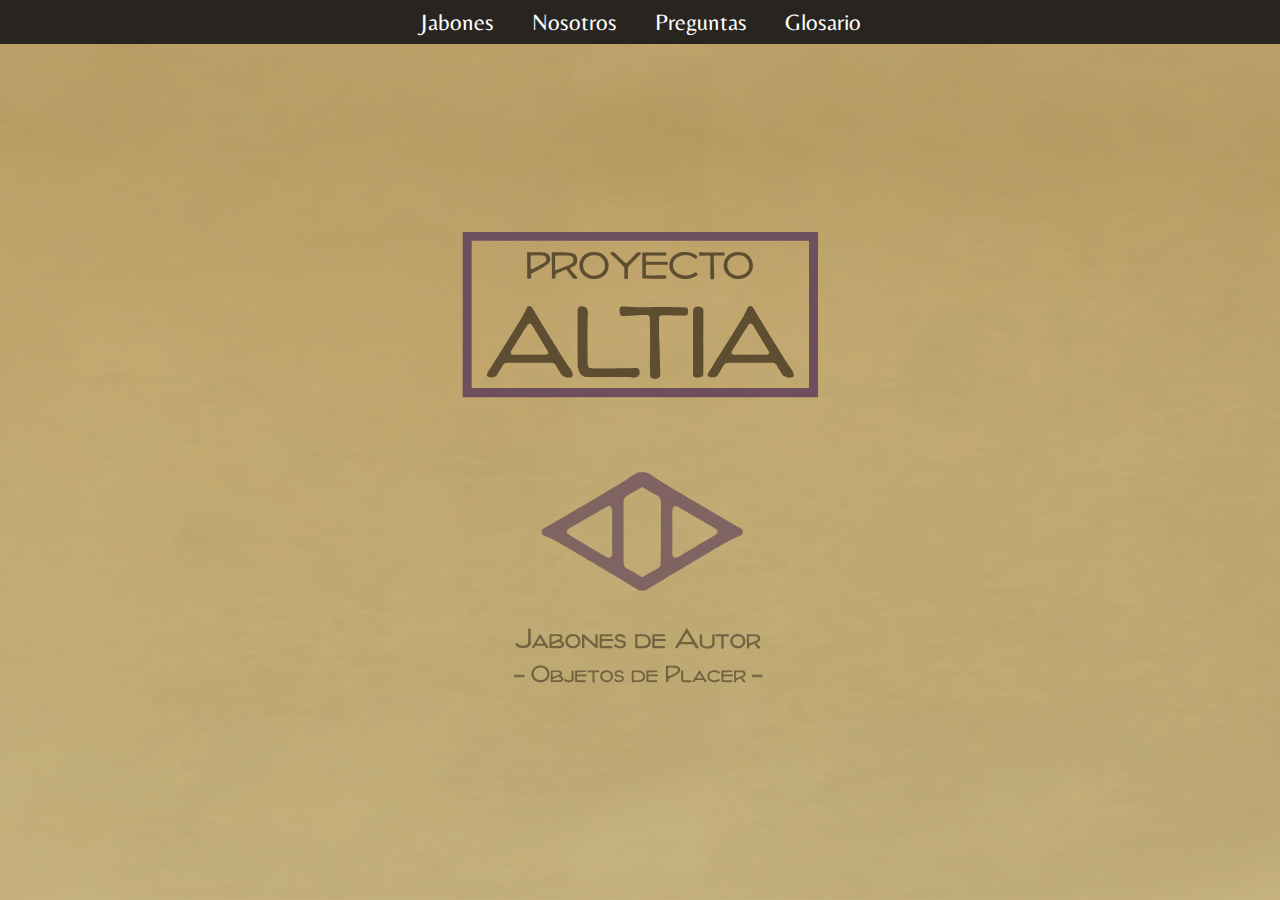
<file: index.html>
<!DOCTYPE HTML>

<html lang='en'>


  <head>
    <meta charset="utf-8" />
    <title></title>
    <meta name="description" content="" />
    <meta name="author" content="" />
    <meta name="viewport" content="width=device-width, initial-scale=1" />

    <link rel="icon" href="/favicon.ico" />
    <link rel="shortcut icon" href="/favicon.ico" />
    <link rel="stylesheet" href="/css/skeleton.css" />
    <link rel="stylesheet" href="/css/normalize.css" />
    <link rel="stylesheet" href="/css/cartilage.css" />
    <link rel="stylesheet" href="/css/modal.css" />
    <link rel="stylesheet" href="/css/altia.css" />
    <link rel="stylesheet" href="/font-awesome-4.7.0/css/font-awesome.min.css" />
  </head>

  <body>

    <div id="menunavbar"></div>


    <div class="center-text" id="landing-container">
      <div class="container">
        <div class="row">
          <div class="one-column"><img src="/images/almost-full-logo.svg" class="" alt="" id="proyecto-altia" /></div>
          <div class="one-column"><img src="/images/green-logo.svg" class="" alt="" id="logo" /></div>
        </div>
      </div>
    </div>
  </body>

  <script src="/js/lib/jquery-3.1.1.js"></script>
  <script src="/js/lib/vue.js"></script>
  <script src="/js/flash.js"></script>
  <script src="/js/jquery_ajax.js"></script>
  <script src="/js/landing.js"></script>

</html>
</file>
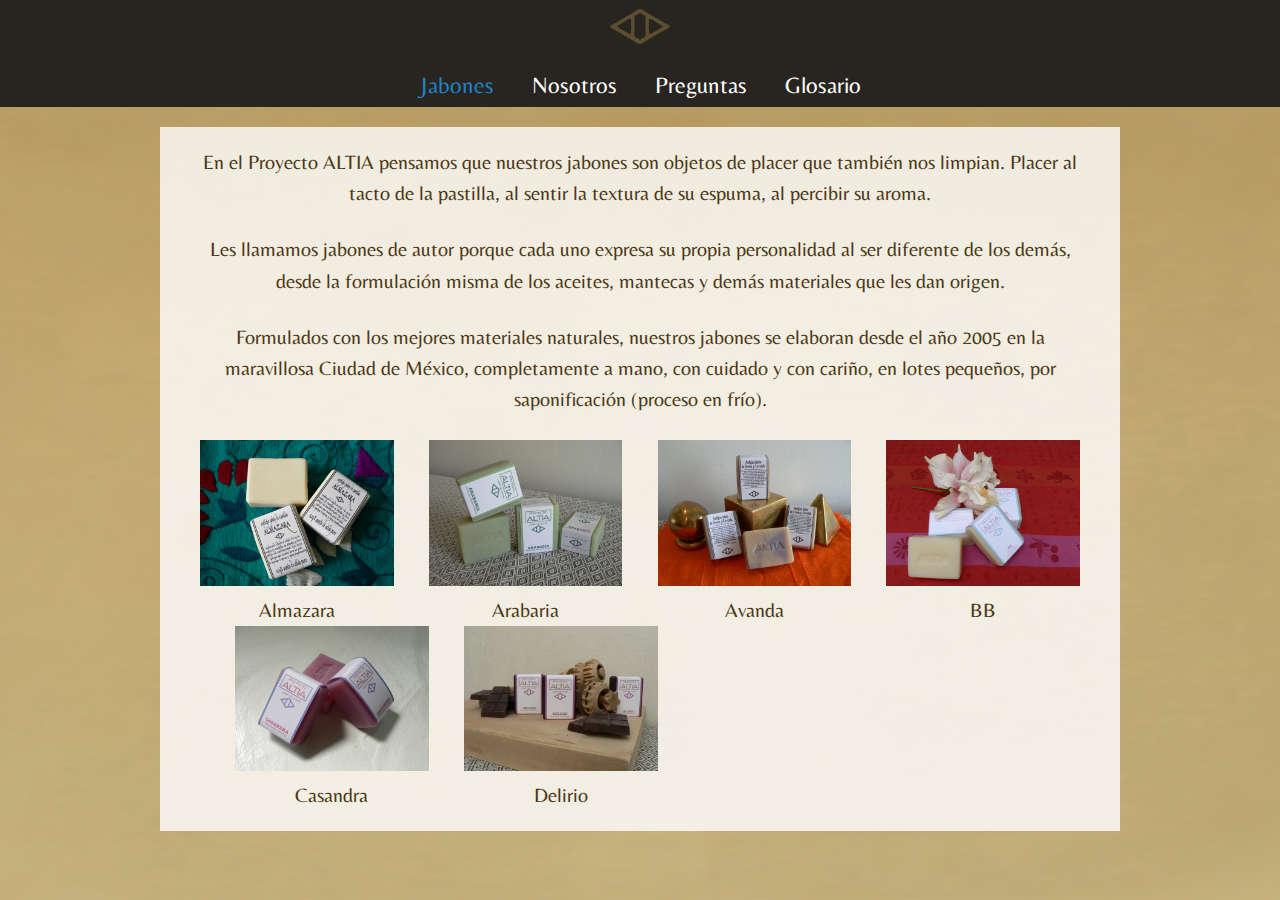
<file: jabones.html>
<!DOCTYPE HTML>

<html lang='en'>

  <head>
    <meta charset="utf-8" />
    <title></title>
    <meta name="description" content="" />
    <meta name="author" content="" />
    <meta name="viewport" content="width=device-width, initial-scale=1" />

    <link rel="icon" href="/favicon.ico" />
    <link rel="shortcut icon" href="/favicon.ico" />
    <link rel="stylesheet" href="/css/modal.css" />
    <link rel="stylesheet" href="/css/normalize.css" />
    <link rel="stylesheet" href="/css/skeleton.css" />
    <link rel="stylesheet" href="/css/cartilage.css" />
    <link rel="stylesheet" href="/css/altia.css" />
    <link rel="stylesheet" href="/font-awesome-4.7.0/css/font-awesome.min.css" />
  </head>

  <body>

    <div id="logonavbar"></div>
    <div id="menunavbar"></div>

    <div class="center-text" id="soaps-container">
      <div class="container base-container">
        <div class="row">
            <div class="twelve columns">
                <p>En el Proyecto ALTIA pensamos que nuestros jabones son objetos de placer que también nos limpian. Placer al tacto de la pastilla, al sentir la textura de su espuma, al percibir su aroma.</p>
                <p>Les llamamos jabones de autor porque cada uno expresa su propia personalidad al ser diferente de los demás, desde la formulación misma de los aceites, mantecas y demás materiales que les dan origen.</p>
                <p>Formulados con los mejores materiales naturales, nuestros jabones se elaboran desde el año 2005 en la maravillosa Ciudad de México, completamente a mano, con cuidado y con cariño, en lotes pequeños, por saponificación (proceso en frío).</p>
            </div>
        </div>
        <section id="soaps_section">
          <div class="row">
              <div v-for="soap in soaps" class="three columns">

                <a :href="`/jabon.html?name=${soap.name}`">
                  <img :src="soap.image">

                  <span class="product-name"> {{soap.name}}</span>

                </a>

              </div>

          </div>
        </section>
      </div>
    </div>

  </body>

  <script src="/js/lib/jquery-3.1.1.js"></script>
  <script src="/js/lib/vue.js"></script>
  <script src="/js/flash.js"></script>
  <script src="/js/jquery_ajax.js"></script>
  <script src="/js/soaps.js"></script>

</html>
</file>
<file: css/skeleton.css>
/*
* Skeleton V2.0.4
* Copyright 2014, Dave Gamache
* www.getskeleton.com
* Free to use under the MIT license.
* http://www.opensource.org/licenses/mit-license.php
* 12/29/2014
*/


/* Table of contents
––––––––––––––––––––––––––––––––––––––––––––––––––
- Grid
- Base Styles
- Typography
- Links
- Buttons
- Forms
- Lists
- Code
- Tables
- Spacing
- Utilities
- Clearing
- Media Queries
*/


/* Grid
–––––––––––––––––––––––––––––––––––––––––––––––––– */
.container {
  position: relative;
  width: 100%;
  max-width: 960px;
  margin: 0 auto;
  padding: 0 20px;
  box-sizing: border-box; }
.column,
.columns {
  width: 100%;
  float: left;
  box-sizing: border-box; }

/* For devices larger than 400px */
@media (min-width: 400px) {
  .container {
    width: 85%;
    padding: 0; }
}

/* For devices larger than 550px */
@media (min-width: 550px) {
  .container {
    width: 80%; }
  .column,
  .columns {
    margin-left: 4%; }
  .column:first-child,
  .columns:first-child {
    margin-left: 0; }

  .one.column,
  .one.columns                    { width: 4.66666666667%; }
  .two.columns                    { width: 13.3333333333%; }
  .three.columns                  { width: 22%;            }
  .four.columns                   { width: 30.6666666667%; }
  .five.columns                   { width: 39.3333333333%; }
  .six.columns                    { width: 48%;            }
  .seven.columns                  { width: 56.6666666667%; }
  .eight.columns                  { width: 65.3333333333%; }
  .nine.columns                   { width: 74.0%;          }
  .ten.columns                    { width: 82.6666666667%; }
  .eleven.columns                 { width: 91.3333333333%; }
  .twelve.columns                 { width: 100%; margin-left: 0; }

  .one-third.column               { width: 30.6666666667%; }
  .two-thirds.column              { width: 65.3333333333%; }

  .one-half.column                { width: 48%; }

  /* Offsets */
  .offset-by-one.column,
  .offset-by-one.columns          { margin-left: 8.66666666667%; }
  .offset-by-two.column,
  .offset-by-two.columns          { margin-left: 17.3333333333%; }
  .offset-by-three.column,
  .offset-by-three.columns        { margin-left: 26%;            }
  .offset-by-four.column,
  .offset-by-four.columns         { margin-left: 34.6666666667%; }
  .offset-by-five.column,
  .offset-by-five.columns         { margin-left: 43.3333333333%; }
  .offset-by-six.column,
  .offset-by-six.columns          { margin-left: 52%;            }
  .offset-by-seven.column,
  .offset-by-seven.columns        { margin-left: 60.6666666667%; }
  .offset-by-eight.column,
  .offset-by-eight.columns        { margin-left: 69.3333333333%; }
  .offset-by-nine.column,
  .offset-by-nine.columns         { margin-left: 78.0%;          }
  .offset-by-ten.column,
  .offset-by-ten.columns          { margin-left: 86.6666666667%; }
  .offset-by-eleven.column,
  .offset-by-eleven.columns       { margin-left: 95.3333333333%; }

  .offset-by-one-third.column,
  .offset-by-one-third.columns    { margin-left: 34.6666666667%; }
  .offset-by-two-thirds.column,
  .offset-by-two-thirds.columns   { margin-left: 69.3333333333%; }

  .offset-by-one-half.column,
  .offset-by-one-half.columns     { margin-left: 52%; }

}


/* Base Styles
–––––––––––––––––––––––––––––––––––––––––––––––––– */
/* NOTE
html is set to 62.5% so that all the REM measurements throughout Skeleton
are based on 10px sizing. So basically 1.5rem = 15px :) */
html {
  font-size: 62.5%; }
body {
  font-size: 1.5em; /* currently ems cause chrome bug misinterpreting rems on body element */
  line-height: 1.6;
  font-weight: 400;
  font-family: "Raleway", "HelveticaNeue", "Helvetica Neue", Helvetica, Arial, sans-serif;
  /*font-family: 'Clicker Script', cusrsive;*/
  color: #111; }


/* Typography
–––––––––––––––––––––––––––––––––––––––––––––––––– */
h1, h2, h3, h4, h5, h6 {
  margin-top: 0;
  margin-bottom: 2rem;
  font-weight: 300; }
h1 { font-size: 4.0rem; line-height: 1.2;  letter-spacing: -.1rem;}
h2 { font-size: 3.6rem; line-height: 1.25; letter-spacing: -.1rem; }
h3 { font-size: 3.0rem; line-height: 1.3;  letter-spacing: -.1rem; }
h4 { font-size: 2.4rem; line-height: 1.35; letter-spacing: -.08rem; }
h5 { font-size: 1.8rem; line-height: 1.5;  letter-spacing: -.05rem; }
h6 { font-size: 1.5rem; line-height: 1.6;  letter-spacing: 0; }

/* Larger than phablet */
@media (min-width: 550px) {
  h1 { font-size: 5.0rem; }
  h2 { font-size: 4.2rem; }
  h3 { font-size: 3.6rem; }
  h4 { font-size: 3.0rem; }
  h5 { font-size: 2.4rem; }
  h6 { font-size: 1.5rem; }
}

p {
  margin-top: 0; }

/* Links
–––––––––––––––––––––––––––––––––––––––––––––––––– */
a {
  color: #1EAEDB; }
a:hover {
  color: #0FA0CE; }


/* Buttons
–––––––––––––––––––––––––––––––––––––––––––––––––– */
.button,
button,
input[type="submit"],
input[type="reset"],
input[type="button"] {
  display: inline-block;
  height: 38px;
  padding: 0 30px;
  color: #555;
  text-align: center;
  font-size: 11px;
  font-weight: 600;
  line-height: 38px;
  letter-spacing: .1rem;
  text-transform: uppercase;
  text-decoration: none;
  white-space: nowrap;
  background-color: transparent;
  border-radius: 4px;
  border: 1px solid #bbb;
  cursor: pointer;
  box-sizing: border-box; }
.button:hover,
button:hover,
input[type="submit"]:hover,
input[type="reset"]:hover,
input[type="button"]:hover,
.button:focus,
button:focus,
input[type="submit"]:focus,
input[type="reset"]:focus,
input[type="button"]:focus {
  color: #333;
  border-color: #888;
  outline: 0; }
.button.button-primary,
button.button-primary,
input[type="submit"].button-primary,
input[type="reset"].button-primary,
input[type="button"].button-primary {
  color: #FFF;
  background-color: #33C3F0;
  border-color: #33C3F0; }
.button.button-primary:hover,
button.button-primary:hover,
input[type="submit"].button-primary:hover,
input[type="reset"].button-primary:hover,
input[type="button"].button-primary:hover,
.button.button-primary:focus,
button.button-primary:focus,
input[type="submit"].button-primary:focus,
input[type="reset"].button-primary:focus,
input[type="button"].button-primary:focus {
  color: #FFF;
  background-color: #1EAEDB;
  border-color: #1EAEDB; }
button.small{
  height: 35px;
  min-width: 35px;
  padding: 0 5px;
  line-height: 22px;
  font-size: 11px;
}

/* Forms
–––––––––––––––––––––––––––––––––––––––––––––––––– */
input[type="email"],
input[type="number"],
input[type="search"],
input[type="text"],
input[type="tel"],
input[type="url"],
input[type="password"],
textarea,
select {
  height: 38px;
  padding: 6px 10px; /* The 6px vertically centers text on FF, ignored by Webkit */
  background-color: #fff;
  border: 1px solid #D1D1D1;
  border-radius: 4px;
  box-shadow: none;
  box-sizing: border-box; }
/* Removes awkward default styles on some inputs for iOS */
input[type="email"],
input[type="number"],
input[type="search"],
input[type="text"],
input[type="tel"],
input[type="url"],
input[type="password"],
textarea {
  -webkit-appearance: none;
     -moz-appearance: none;
          appearance: none; }
textarea {
  min-height: 65px;
  padding-top: 6px;
  padding-bottom: 6px; }
input[type="email"]:focus,
input[type="number"]:focus,
input[type="search"]:focus,
input[type="text"]:focus,
input[type="tel"]:focus,
input[type="url"]:focus,
input[type="password"]:focus,
textarea:focus,
select:focus {
  border: 1px solid #33C3F0;
  outline: 0; }
label,
legend {
  display: block;
  margin-bottom: .5rem;
  font-weight: 600; }
fieldset {
  padding: 0;
  border-width: 0; }
input[type="checkbox"],
input[type="radio"] {
  display: inline; }
label > .label-body {
  display: inline-block;
  margin-left: .5rem;
  font-weight: normal; }


/* Lists
–––––––––––––––––––––––––––––––––––––––––––––––––– */
ul {
  list-style: circle inside; }
ol {
  list-style: decimal inside; }
ol, ul {
  padding-left: 0;
  margin-top: 0; }
ul ul,
ul ol,
ol ol,
ol ul {
  margin: 1.5rem 0 1.5rem 3rem;
  font-size: 90%; }
li {
  margin-bottom: 1rem; }


/* Code
–––––––––––––––––––––––––––––––––––––––––––––––––– */
code {
  padding: .2rem .5rem;
  margin: 0 .2rem;
  font-size: 90%;
  white-space: nowrap;
  background: #F1F1F1;
  border: 1px solid #E1E1E1;
  border-radius: 4px; }
pre > code {
  display: block;
  padding: 1rem 1.5rem;
  white-space: pre; }


/* Tables
–––––––––––––––––––––––––––––––––––––––––––––––––– */
th,
td {
  padding: 12px 15px;
  text-align: left;
  border-bottom: 1px solid #E1E1E1; }
th:first-child,
td:first-child {
  padding-left: 0; }
th:last-child,
td:last-child {
  padding-right: 0; }


/* Spacing
–––––––––––––––––––––––––––––––––––––––––––––––––– */
button,
.button {
  margin-bottom: 1rem; }
input,
textarea,
select,
fieldset {
  margin-bottom: 1.5rem; }
pre,
blockquote,
dl,
figure,
table,
p,
ul,
ol,
form {
  margin-bottom: 2.5rem; }


/* Utilities
–––––––––––––––––––––––––––––––––––––––––––––––––– */
.u-full-width {
  width: 100%;
  box-sizing: border-box; }
.u-max-full-width {
  max-width: 100%;
  box-sizing: border-box; }
.u-pull-right {
  float: right; }
.u-pull-left {
  float: left; }


/* Misc
–––––––––––––––––––––––––––––––––––––––––––––––––– */
hr {
  margin-top: 3rem;
  margin-bottom: 3.5rem;
  border-width: 0;
  border-top: 1px solid #E1E1E1; }


/* Clearing
–––––––––––––––––––––––––––––––––––––––––––––––––– */

/* Self Clearing Goodness */
.container:after,
.row:after,
.u-cf {
  content: "";
  display: table;
  clear: both; }


/* Media Queries
–––––––––––––––––––––––––––––––––––––––––––––––––– */
/*
Note: The best way to structure the use of media queries is to create the queries
near the relevant code. For example, if you wanted to change the styles for buttons
on small devices, paste the mobile query code up in the buttons section and style it
there.
*/


/* Larger than mobile */
@media (min-width: 400px) {}

/* Larger than phablet (also point when grid becomes active) */
@media (min-width: 550px) {}

/* Larger than tablet */
@media (min-width: 750px) {}

/* Larger than desktop */
@media (min-width: 1000px) {}

/* Larger than Desktop HD */
@media (min-width: 1200px) {}
</file>
<file: css/cartilage.css>
@font-face {
  font-family: "Clicker Script";
  src: url("/fonts/ClickerScript-Regular.ttf");
}

@font-face {
  font-family: "Roboto";
  src: url("/fonts/Roboto-Thin.ttf");
}

body{
  font-family: 'Roboto';
  font-weight: 600;
}

.center-text{ text-align: center; }
.left-text  { text-align: left; }
.right-text  { text-align: right; }
.pointer { cursor: pointer; }

.float-right{ float: right; }

/* api msg container
–––––––––––––––––––––––––––––––––––––––––––––––––– */
#info-api-msg-container{

  position: fixed;
  width: 100%;
  height: 5.2rem ;
  margin: auto;
  text-align: center;
  z-index: 9999;
  color: white;
  background-color: green;
  cursor: pointer;
}

#error-api-msg-container{

  position: fixed;
  width: 100%;
  height: 5.2rem ;
  margin: auto;
  text-align: center;
  z-index: 9999;
  color: white;
  background-color: red;
  cursor: pointer;
}

/* NavBar
–––––––––––––––––––––––––––––––––––––––––––––––––– */

.navbar{
  /*margin: 1%;*/
  padding: 0;
  border: 0;
  /*background-color: #282520;*/
  color: white;

}
.navbar ul{
  list-style-type: none;

}

.navbar li{
  text-align: center;
  display: inline;
  color: white;
}


.navbar a {
  display: inline-block;
  padding: 4px 16px;
  color: white;
  text-decoration: none;
}

.navbar a:hover{
  color: #1F83C4
}

/* On small devices navbar as blocks */
@media (max-width: 550px) {
  .navbar li{
    display: block
  }
  .navbar li a {
    display: block
  }
}



/*text utils*/

.cursive {
  font-family: 'Clicker Script', cusrsive;
}

.marginless {
  margin-top: 0;
  margin-bottom: 0;
}
.green {
  color: green;
}

.red {
  color: red;
}

.label {
  display: inline;
  padding: .2em .6em .3em;
  font-size: .9em;
  font-weight: 700;
  line-height: 1;
  color: #fff;
  background-color: #777;
  text-align: center;
  white-space: nowrap;
  vertical-align: baseline;
  border-radius: .25em;
  margin: .2em;
}

.like-link {
  color: #1EAEDB;
  cursor: pointer;
}

.like-link:hover {
  color: #0FA0CE;
}

li{
  list-style-type: none;
}


 input::-webkit-input-placeholder { /* Chrome/Opera/Safari */
   color: #aaa;
 }
 input::-moz-placeholder { /* Firefox 19+ */
   color: #aaa;
 }
 input::-ms-input-placeholder { /* IE 10+ */
   color: #aaa;
 }
 input::-moz-placeholder { /* Firefox 18- */
   color: #aaa;
 }


#main-logo{
  height: 10vh;
  max-width: 100%;
  max-height: 100%;
}


label[for="file-upload"]{
  border-radius: 4px;
  border: 1px solid #bbb;
  cursor: pointer;
  text-decoration: none;
  text-align: center;
  font-size: 11px;
  font-weight: 600;
  line-height: 38px;
  height: 38px;
  font-size: 11px;
  text-transform: uppercase;
  margin-bottom: 15px;
  white-space: nowrap;
  overflow: hidden;
  text-overflow: ellipsis;
  padding-left: 8px;
  padding-right: 8px;
}
</file>
<file: css/modal.css>
@import "https://fonts.googleapis.com/css?family=Raleway";
.modal {
  position: fixed;
  left: 0;
  top: 0;
  right: 0;
  bottom: 0;
  background-color: rgba(0, 0, 0, 0.65);
  visibility: hidden;
  backface-visibility: hidden;
  opacity: 0;
  transition: opacity .15s ease-in-out;
}
.modal.modal-open {
  visibility: visible;
  backface-visibility: visible;
  opacity: 1;
  z-index: 1;
}
.modal .modal-inner {
  position: relative;
  height: 100%;
  display: flex;
  flex-direction: column;
  justify-content: center;
  align-items: center;
}
.modal .modal-inner .modal-content {
  background-color: white;
  max-width: 60em;
  min-width: 30em;
  padding: 1em 1.5em;
  position: relative;
  margin: 2em;
  box-shadow: 0px 0px 10px 0px rgba(0, 0, 0, 0.35);
}
.modal .modal-inner .modal-content .modal-close-icon {
  position: absolute;
  right: 1.5em;
}
.modal .modal-inner .modal-content .modal-content-inner {
  padding-right: 2em;
}
.modal .modal-inner .modal-content .modal-content-inner h1, .modal .modal-inner .modal-content .modal-content-inner h2, .modal .modal-inner .modal-content .modal-content-inner h3, .modal .modal-inner .modal-content .modal-content-inner h4, .modal .modal-inner .modal-content .modal-content-inner h5, .modal .modal-inner .modal-content .modal-content-inner h6 {
  margin-bottom: 0.25em;
}
.modal .modal-inner .modal-content .modal-content-inner p {
  margin-bottom: 1em;
}
.modal .modal-inner .modal-content .modal-buttons-seperator {
  margin: 1.5em 0;
  margin-top: 0;
}
.modal .modal-inner .modal-content .modal-buttons {
  display: flex;
  flex-direction: row;
  justify-content: flex-end;
  align-items: center;
}
.modal .modal-inner .modal-content .modal-buttons button {
  margin-left: 1em;
}
.modal .modal-inner .modal-content .modal-buttons button:first-child {
  margin-left: 0;
}
</file>
<file: css/altia.css>
/*#landing-container{
  background-color : #BA9D66;

  height: 100vh;

}
*/
@font-face {
  font-family: belleza;
  src: url('/fonts/Belleza-Regular.ttf')
}

body {
  font-family: belleza;
  font-weight: 100;
  background: url('/images/background.png') center center no-repeat fixed;
  background-size: cover;
  -webkit-background-size: cover;
  -moz-background-size: cover;
  -o-background-size: cover;
  /* it ain't pretty but we need it: */
  background-color: #C2AE79;
}

.base-container {
  font-size: 1.3em;
  background-color: rgba(255, 255, 255, 0.8);
  /*margin: auto;*/
  margin-top: 20px;
  /*margin-left: 20px;*/
  /*margin-right: 220px;*/
  padding: 20px 40px;
  color: #4C3815;
}

.soap-container {
  font-size: 1.3em;
  background-color: rgba(255, 255, 255, 0.8);
  /*margin: auto;*/
  margin-top: 20px;
  /*margin-left: 20px;*/
  /*margin-right: 220px;*/
  padding: 20px 40px;
  color: #4C3815;
}

#soap_section {
  padding: 20px 40px;
}

.navbar{
  font-size: 1.5em;
  background-color: #282520;
}

.navbar .selected{
  color: #1F83C4;
}

#proyecto-altia {
  /*text-align: center;*/
  /*display: none;*/
  margin: auto;
  height: 30vh;
  margin-top: 15vh;
  padding: 0;
}

#logo {
  height: 30vh;
  /*display: none;*/
  /*margin: auto;*/
  padding: 0;
}
#nav-logo {
  height: 5vh;

}
#soaps-container{
  background-color : #F2EEE3

  height: 100vh;

}

img {
  width: auto;
  max-width: 100%;
}

a {
  text-decoration: none;
  color: #4C3815;
}
</file>
